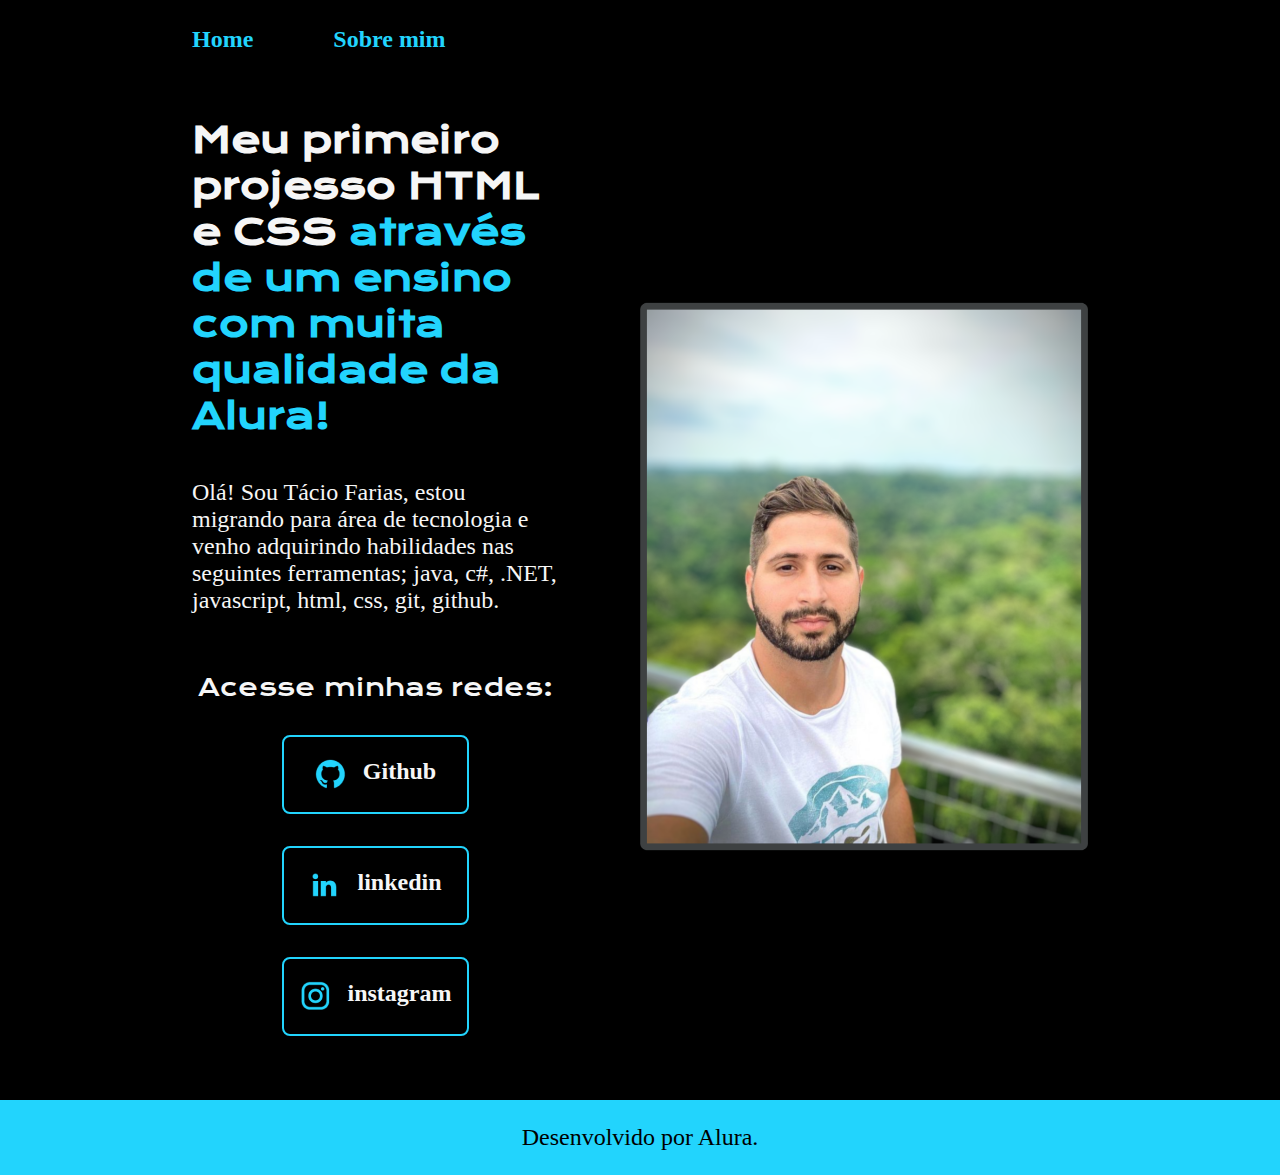
<file: index.html>
<!DOCTYPE html>
<html lang="pt-br">
<head>
    <meta charset="UTF-8">
    <meta name="viewport" content="width=device-width, initial-scale=1.0">
    <title>Portfolio</title>
    <link rel="stylesheet" href="./styles/style.css">
</head>
<body>
    <header class="cabecalho">
        <nav class="cabecalho__menu">
            <a class="cabecalho__menu__link" href="index.html">Home</a>
            <a class="cabecalho__menu__link" href="about.html">Sobre mim</a>
        </nav>
    </header>
    <main class="apresentacao">
        <section class="apresentacao__conteudo">
            <h1 class="apresentacao__conteudo__titulo">Meu primeiro projesso HTML e CSS <strong class="titulo-destaque">através de um ensino com muita qualidade da Alura!</strong></h1>
            <p class="apresentacao__conteudo__texto">Olá! Sou Tácio Farias, estou migrando para área de tecnologia e venho adquirindo habilidades nas seguintes ferramentas; java, c#, .NET, javascript, html, css, git, github.</p>
            <div class="apresentacao__links">
                <h2 class="apresentacao__links__subtitulo">Acesse minhas redes:</h2>
                <a class="apresentacao__links__navegacao" href="https://Github.com/taciopcfarias">
                    <img src="assets/github.png">
                    Github
                </a>
                <a class="apresentacao__links__navegacao" href="https://www.linkedin.com/in/t%C3%A1ciopcfarias">
                    <img src="assets/linkedin.png">
                    linkedin
                </a>
                <a class="apresentacao__links__navegacao" href="https://instagram.com/taciopcfarias">
                    <img src="assets/instagram.png">
                    instagram
                </a>
                
            </div>
        </section>
        <img class="apresentacao__imagem" src="assets/minhafoto1.png " alt="programando">
    </main>
    <footer class="rodape">
        <p>Desenvolvido por Alura.</p>
    </footer>
</body>
</html>
</file>
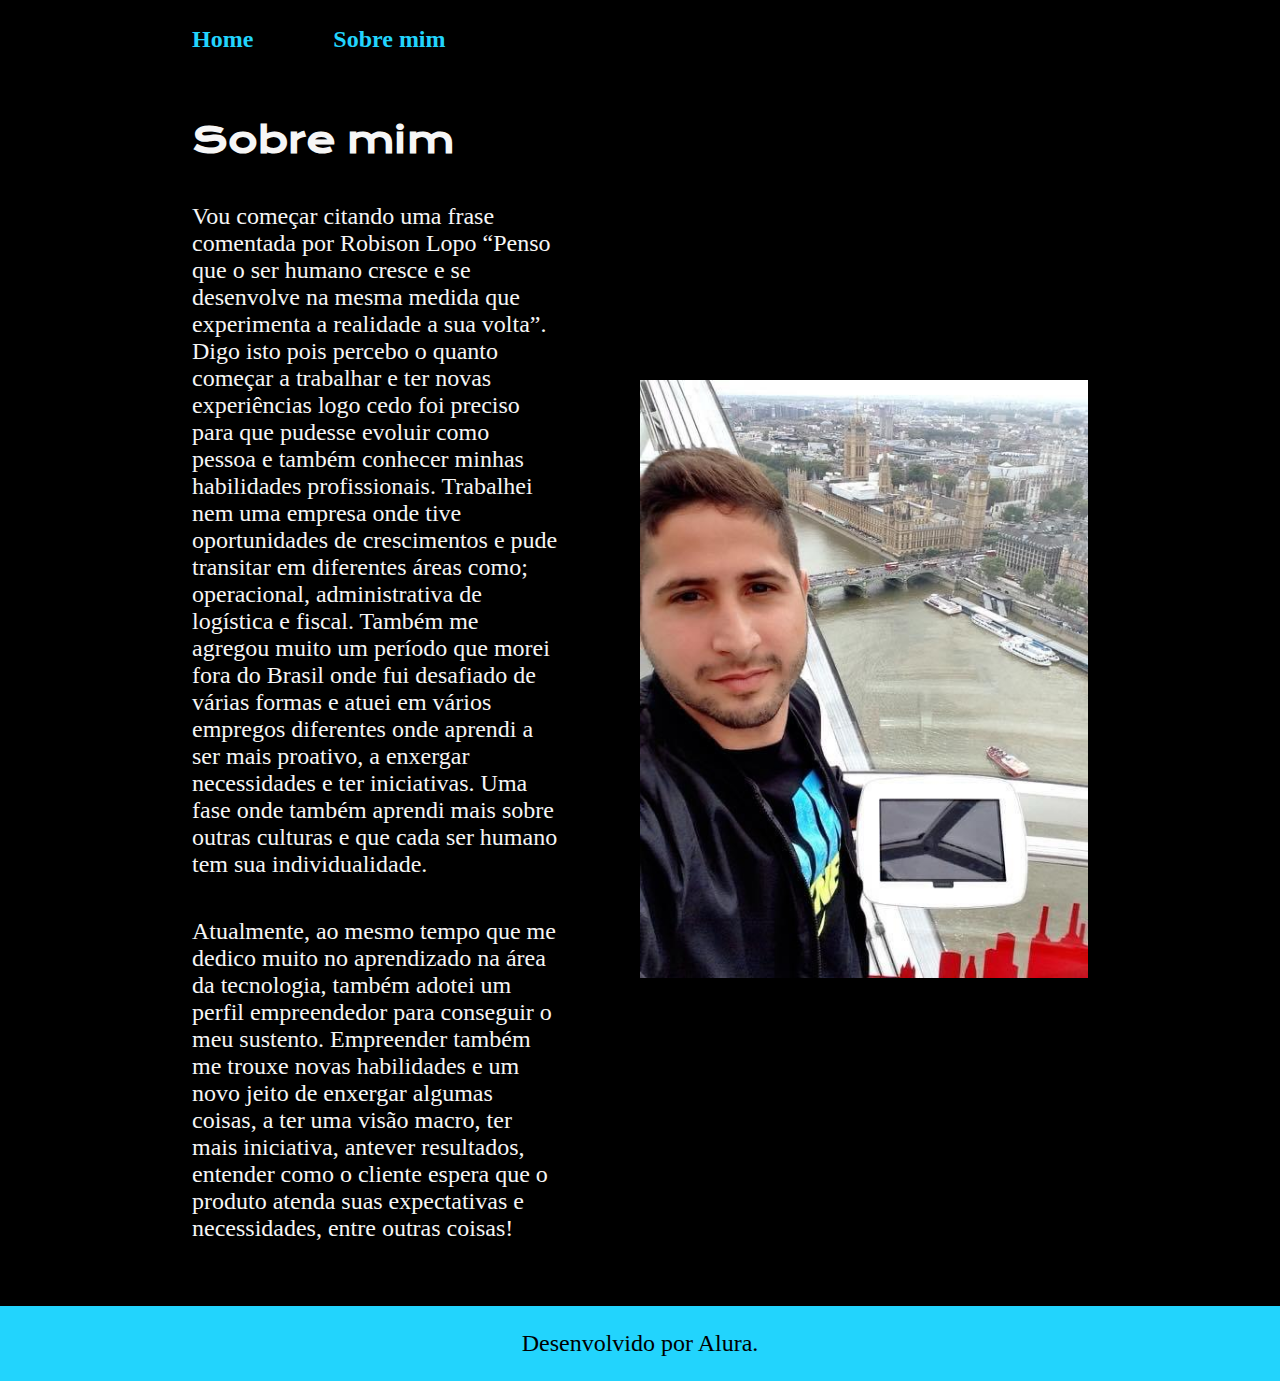
<file: about.html>
<!DOCTYPE html>
<html lang="pt-br">
<head>
    <meta charset="UTF-8">
    <meta name="viewport" content="width=device-width, initial-scale=1.0">
    <title>Sobre mim</title>
    <link rel="stylesheet" href="./styles/style.css">
</head>
<body>
    <header class="cabecalho">
        <nav class="cabecalho__menu">
            <a class="cabecalho__menu__link" href="index.html">Home</a>
            <a class="cabecalho__menu__link" href="about.html">Sobre mim</a>
        </nav>
    </header>

    <main class="apresentacao">
        <section class="apresentacao__conteudo">
            <h1 class="apresentacao__conteudo__titulo">Sobre mim</h1>
            <p class="apresentacao__conteudo__texto">Vou começar citando uma frase comentada por Robison
                Lopo “Penso que o ser humano cresce e se desenvolve na
                mesma medida que experimenta a realidade a sua volta”.
                Digo isto pois percebo o quanto começar a trabalhar e ter
                novas experiências logo cedo foi preciso para que pudesse
                evoluir como pessoa e também conhecer minhas
                habilidades profissionais. Trabalhei nem uma empresa onde
                tive oportunidades de crescimentos e pude transitar em
                diferentes áreas como; operacional, administrativa de
                logística e fiscal. Também me agregou muito um período
                que morei fora do Brasil onde fui desafiado de várias formas
                e atuei em vários empregos diferentes onde aprendi a ser
                mais proativo, a enxergar necessidades e ter iniciativas.
                Uma fase onde também aprendi mais sobre outras culturas
                e que cada ser humano tem sua individualidade.</p>
            <p class="apresentacao__conteudo__texto">Atualmente, ao mesmo tempo que me dedico muito no 
                aprendizado na área da tecnologia, também adotei um perfil empreendedor para conseguir o meu 
                sustento. Empreender também me trouxe novas habilidades e um novo jeito de enxergar algumas
                coisas, a ter uma visão macro, ter mais iniciativa, antever resultados, entender
                como o cliente espera que o produto atenda suas expectativas e necessidades, entre outras coisas!
            </p>
        </section>
        <img class="apresentacao__imagem" src="assets/Imagem 1.jpg " alt="programando">
    </main>

    <footer class="rodape">
        <p>Desenvolvido por Alura.</p>
    </footer>

</body>
</html>
</file>
<file: styles/style.css>
@import url('https://fonts.googleapis.com/css2?family=Krona+One&family=Montserrat:wght@400;600&display=swap');

:root {
    --cor-primaria: #000000;
    --cor-secundaria: #f6f6f6;
    --cor-terciaria: #22d4fd;
    --cor-hover: #272727;
    --fonte-principal: 'Krona One', sans-serif;
    --fonte-secundaria: 'Montserrat' sans-serif;
}

* {
    margin: 0;
    padding: 0;
}

body {
    /* height: 100vh; */
    box-sizing: border-box;
    background-color: var(--cor-primaria);
    color: var(--cor-secundaria);
}

.cabecalho {
    padding: 2% 0% 0% 15%;
}

.cabecalho__menu {
    display: flex;
    gap: 80px;
}

.cabecalho__menu__link {
    font-family: var(--fonte-secundaria);
    font-size: 1.5rem;
    color: var(--cor-terciaria);
    font-weight: 600;
    text-decoration: none;
}

.apresentacao {
    padding: 5% 15%;
    display: flex;
    align-items: center;
    justify-content: space-between;
    gap: 82px;
}

.apresentacao__conteudo {
    width: 50%;
    display: flex;
    flex-direction: column;
    gap: 40px;
}

.apresentacao__conteudo__titulo {
    font-size: 2.25rem;
    font-family: var(--fonte-principal);
}

.titulo-destaque {
    color: var(--cor-terciaria);
}

.apresentacao__conteudo__texto {
    font-size: 1.5rem;
    font-family: var(--fonte-secundaria);
}

.apresentacao__links__subtitulo {
    padding: 5% 0% 0% 0%;
    font-family: var(--fonte-principal);
    font-weight: 400;
    font-size: 1.5rem;
}

.apresentacao__links {
    display: flex;
    flex-direction: column;
    justify-content: space-between;
    align-items: center;
    gap: 32px;
}

.apresentacao__links__navegacao {
    display: flex;
    justify-content: center;
    gap: 16px;
    border: 2px solid var(--cor-terciaria);
    width: 50%;
    text-align: center;
    border-radius: 8px;
    font-size: 1.5rem;
    font-weight: 600;
    padding: 21.5px 0;
    text-decoration: none;
    color: var(--cor-secundaria);
    font-family: var(--fonte-secundaria);
}

.apresentacao__links__link:hover {
    cursor: pointer;
    background-color: var(--cor-hover);
    padding: 3%;
}

.apresentacao__imagem {
    width: 50%;
}

.rodape {
    padding: 24px;
    color: var(--cor-primaria);
    background-color:var(--cor-terciaria);
    text-align: center;
    font-family: var(--fonte-secundaria);
    font-size: 1.5rem;
    font-weight: 400;

}

@media (max-width: 1200px) {
.cabecalho {
    padding: 10%;
}

.cabecalho__menu {
    justify-content: center;
}

.apresentacao {
    flex-direction: column-reverse;
    padding: 5%;
}

.apresentacao__conteudo {
    width: auto;
}

}
</file>
